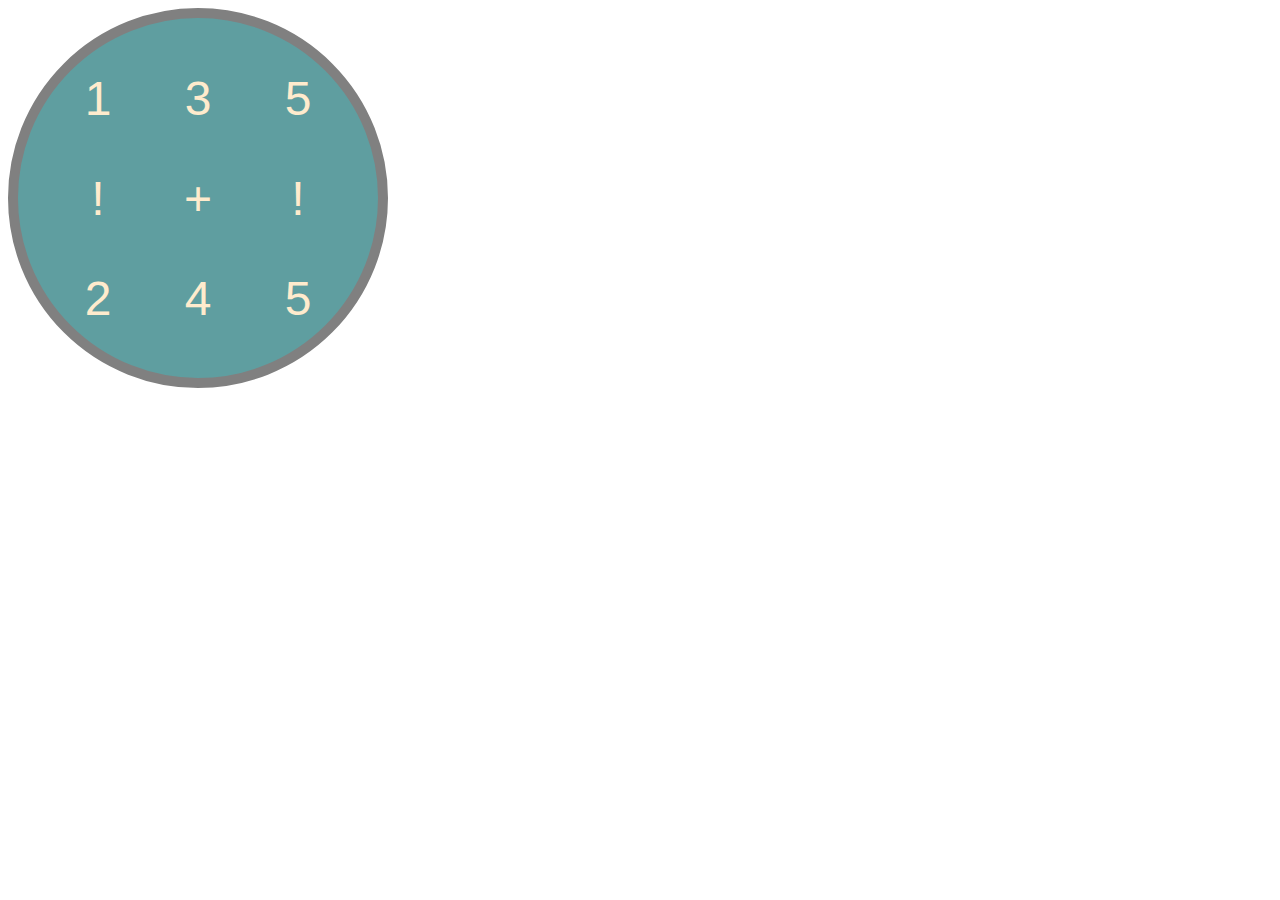
<file: index.html>
<!DOCTYPE html>
<html lang="en">

<head>
    <meta charset="UTF-8">
    <meta name="viewport" content="width=device-width, initial-scale=1.0">
    <title>Document</title>
    <style>
        .container {
            border: 10px solid gray;
            padding: 30px;
            border-radius: 50%;
            width: 300px;
            background-color: cadetblue;
            font-size: 300%;
            font-family: Arial, Helvetica, sans-serif;
            display: grid;
            grid-template-columns: repeat(3, 100px);
            grid-template-rows: repeat(3, 100px);
            align-items: center;
            justify-items: center;
        }

        .container>div
        /* alternativt .square + lass="square" pa hvert element */
        {
            color: blanchedalmond;
        }
    </style>
</head>

<body>
    <div class="container">
        <div>1</div>
        <div>3</div>
        <div>5</div>
        <div>!</div>
        <div>+</div>
        <div>!</div>
        <div>2</div>
        <div>4</div>
        <div>5</div>
    </div>
</body>

</html>
</file>
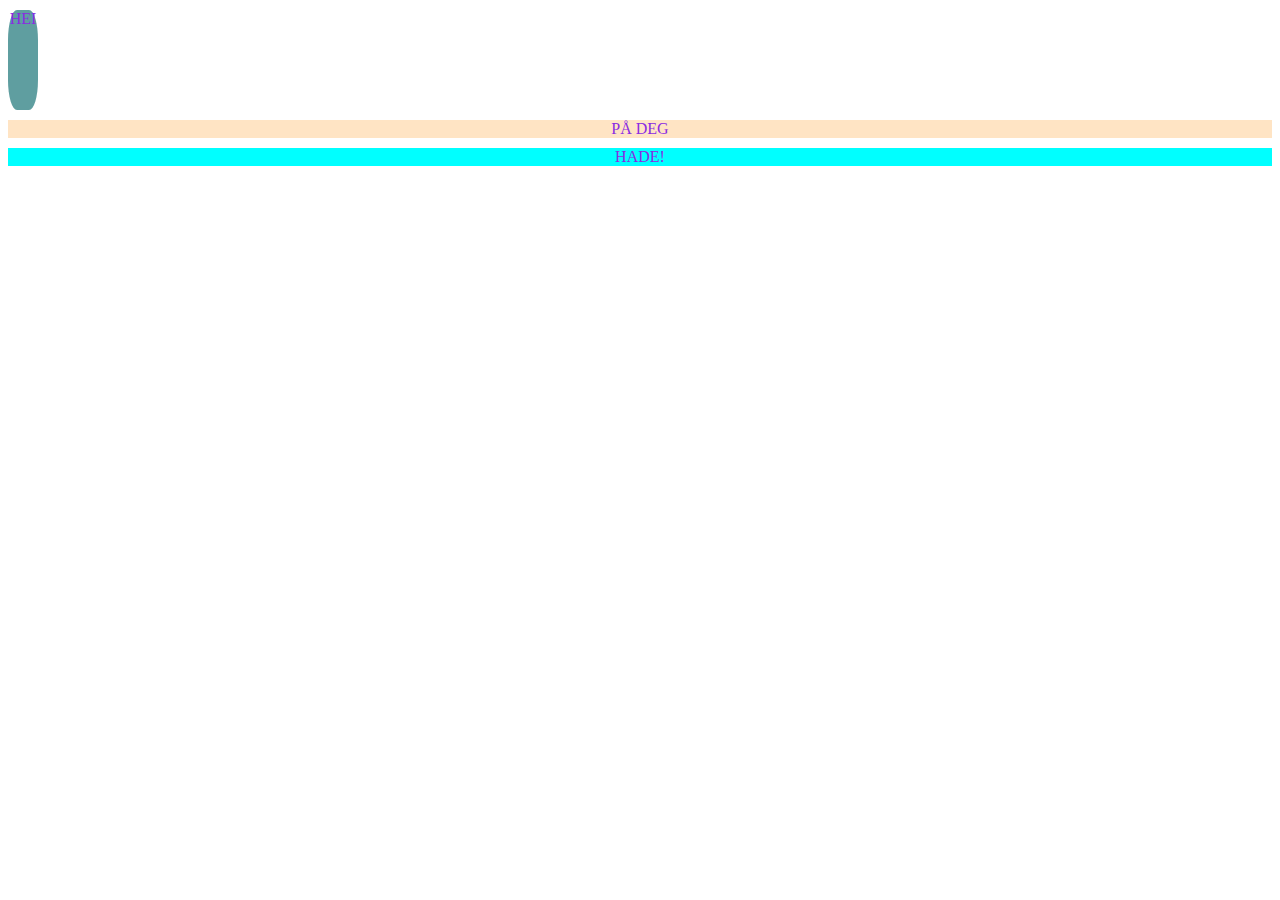
<file: kodeskoleoppgave.html>
<!DOCTYPE html>
<html lang="en">
<head>
    <meta charset="UTF-8">
    <meta name="viewport" content="width=device-width, initial-scale=1.0">
    <title>Om CSS / Cascading Style Sheet</title>
    <link rel="stylesheet" href="style.css">
    <style>
        .hei{
            background-color:cadetblue;
            height: 100px;
            width: 30px;
            border-radius: 30%;
        }
        div{
            color: blueviolet;
            margin-top: 10px;
            text-align: center;
        }
    </style>

</head>
<body>
    <div class="hei">HEI</div>
    <div id="deg"> PÅ DEG</div>
    <div style="background-color: aqua;">HADE!</div>
</body>
</html>
</file>
<file: style.css>
#deg{
    background-color: bisque;
}
</file>
